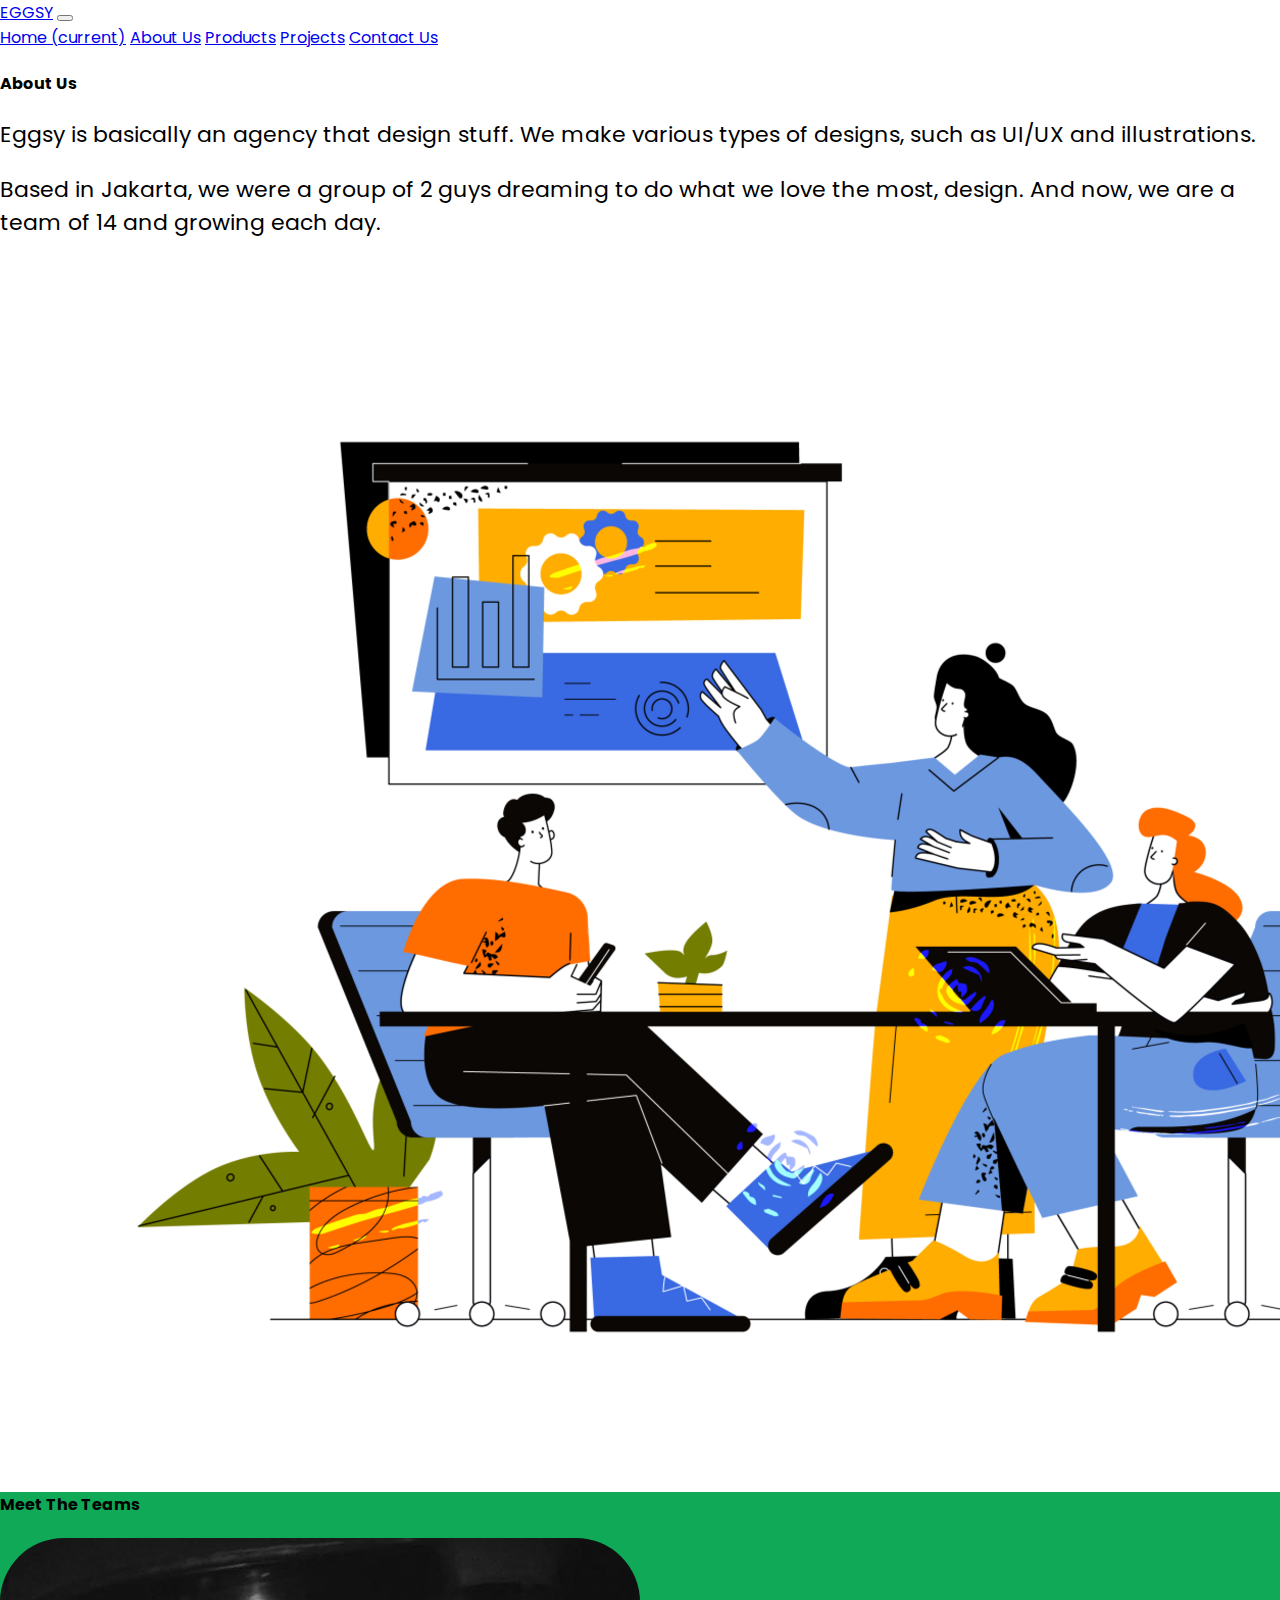
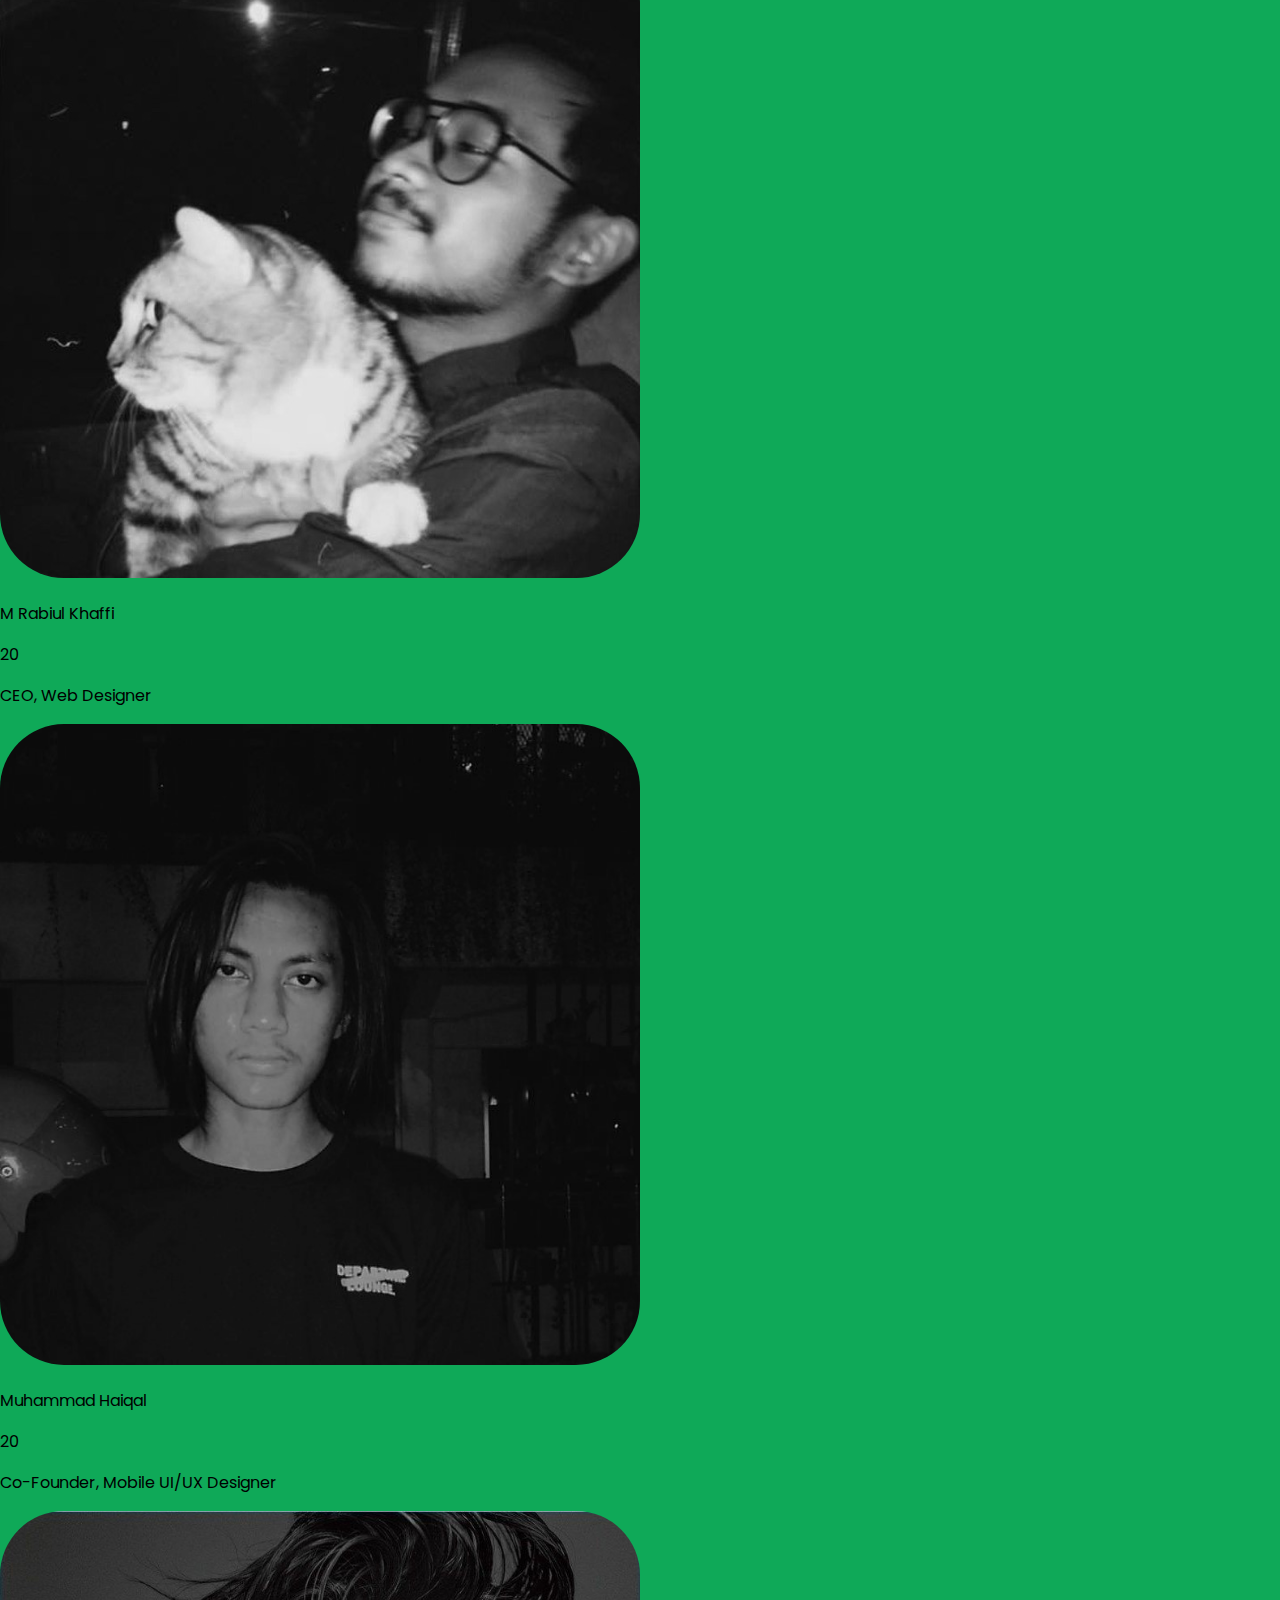
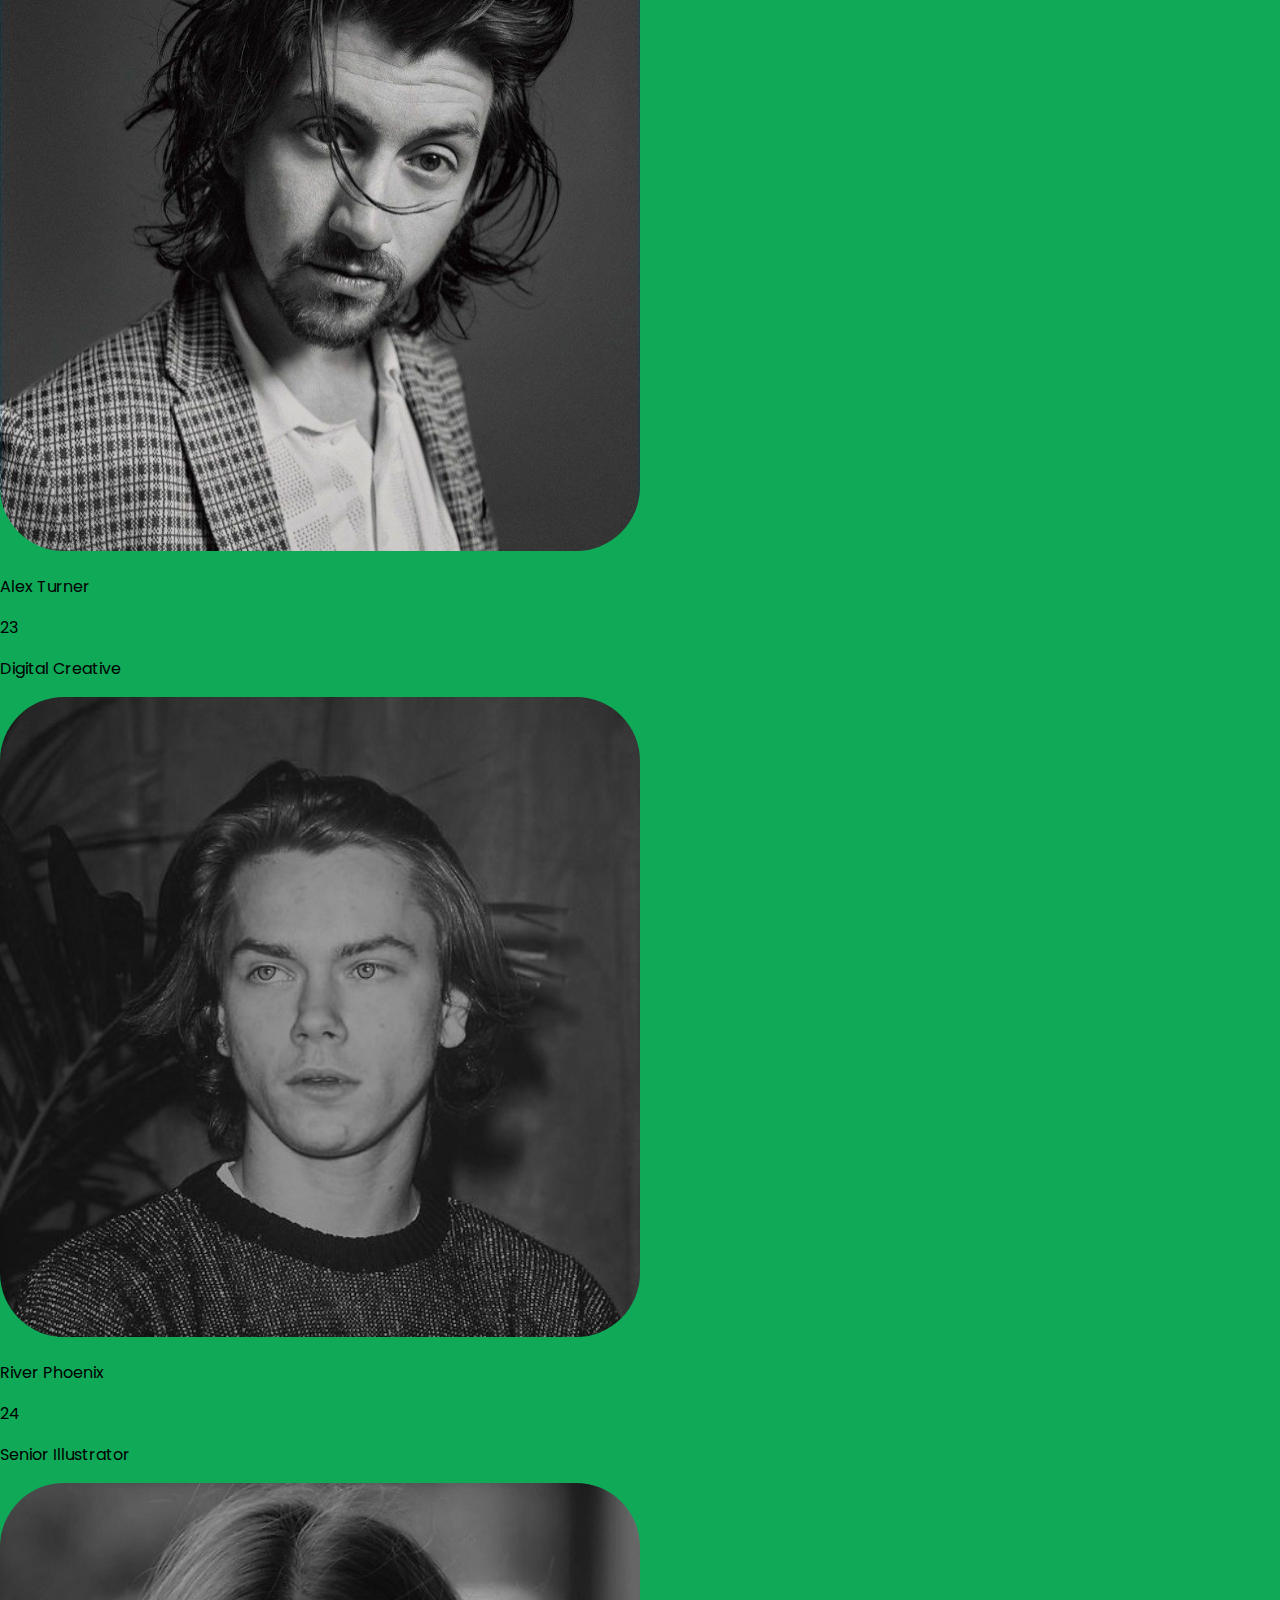
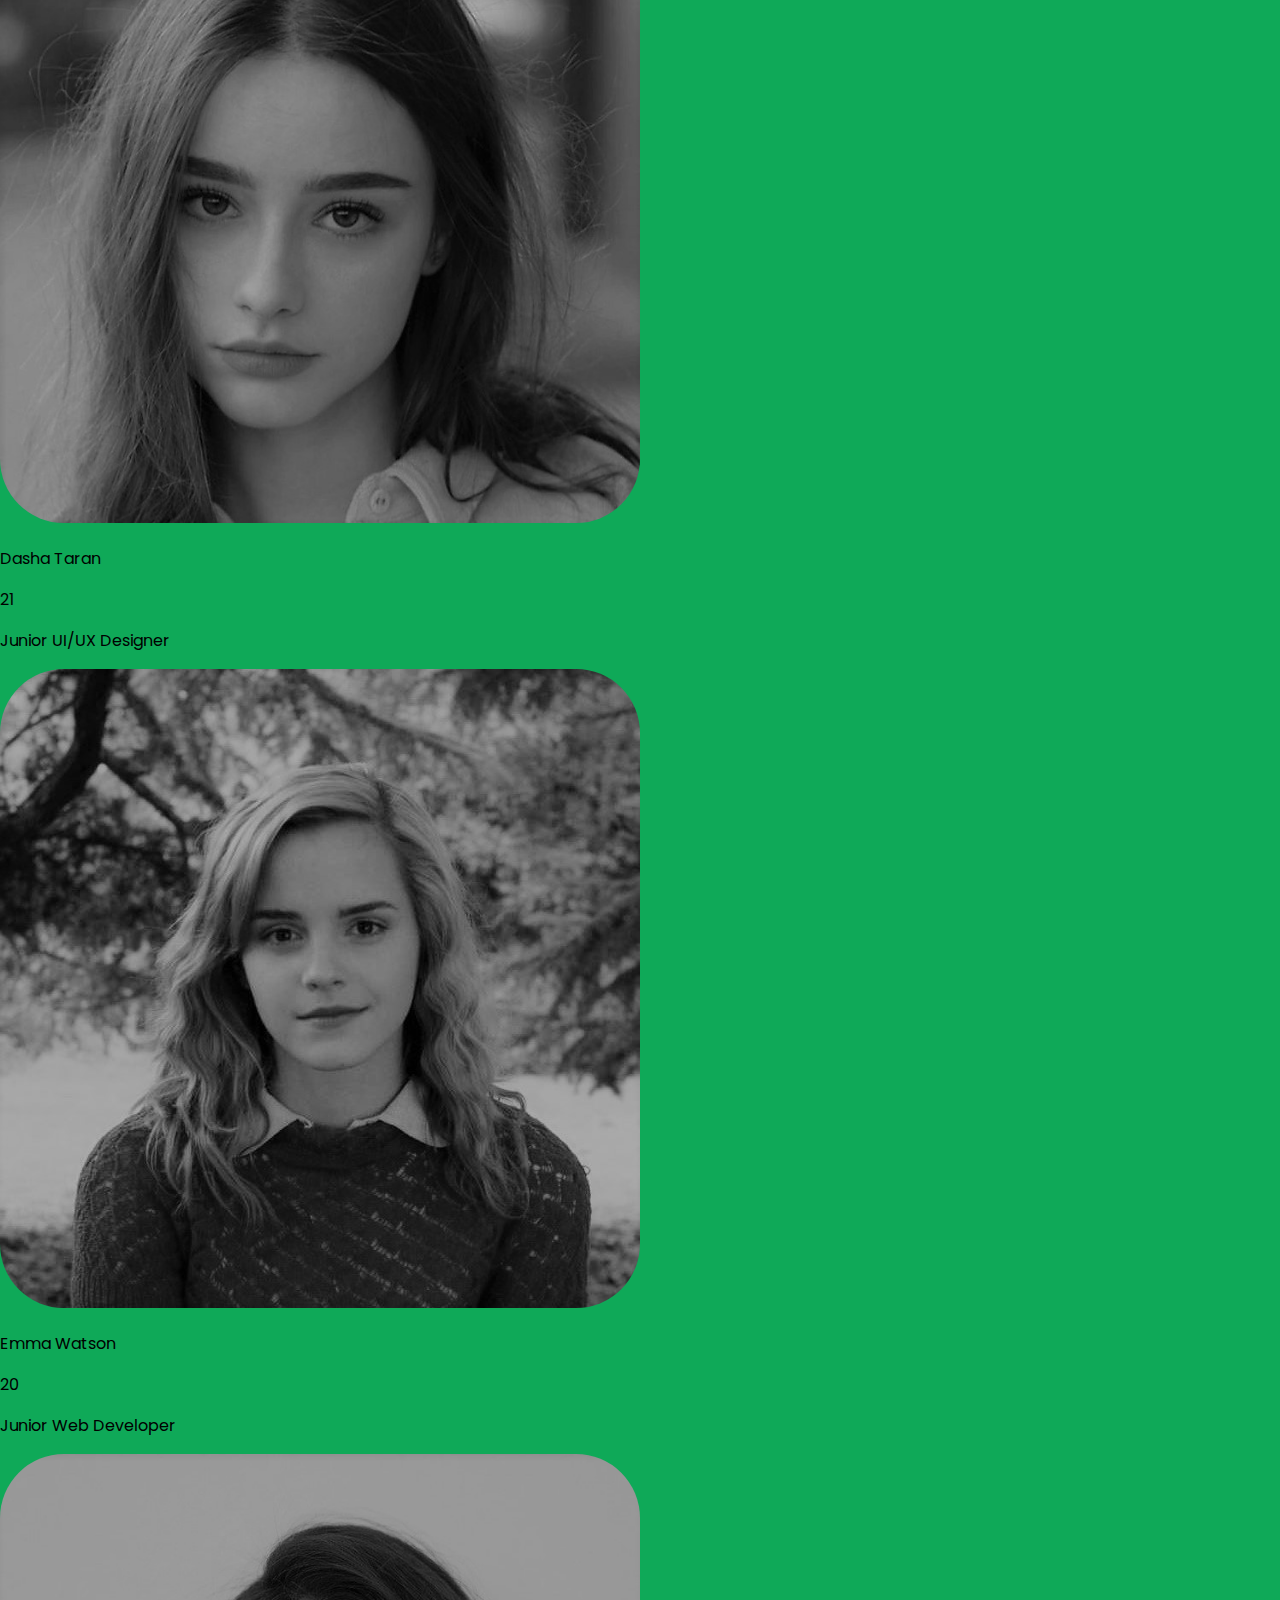
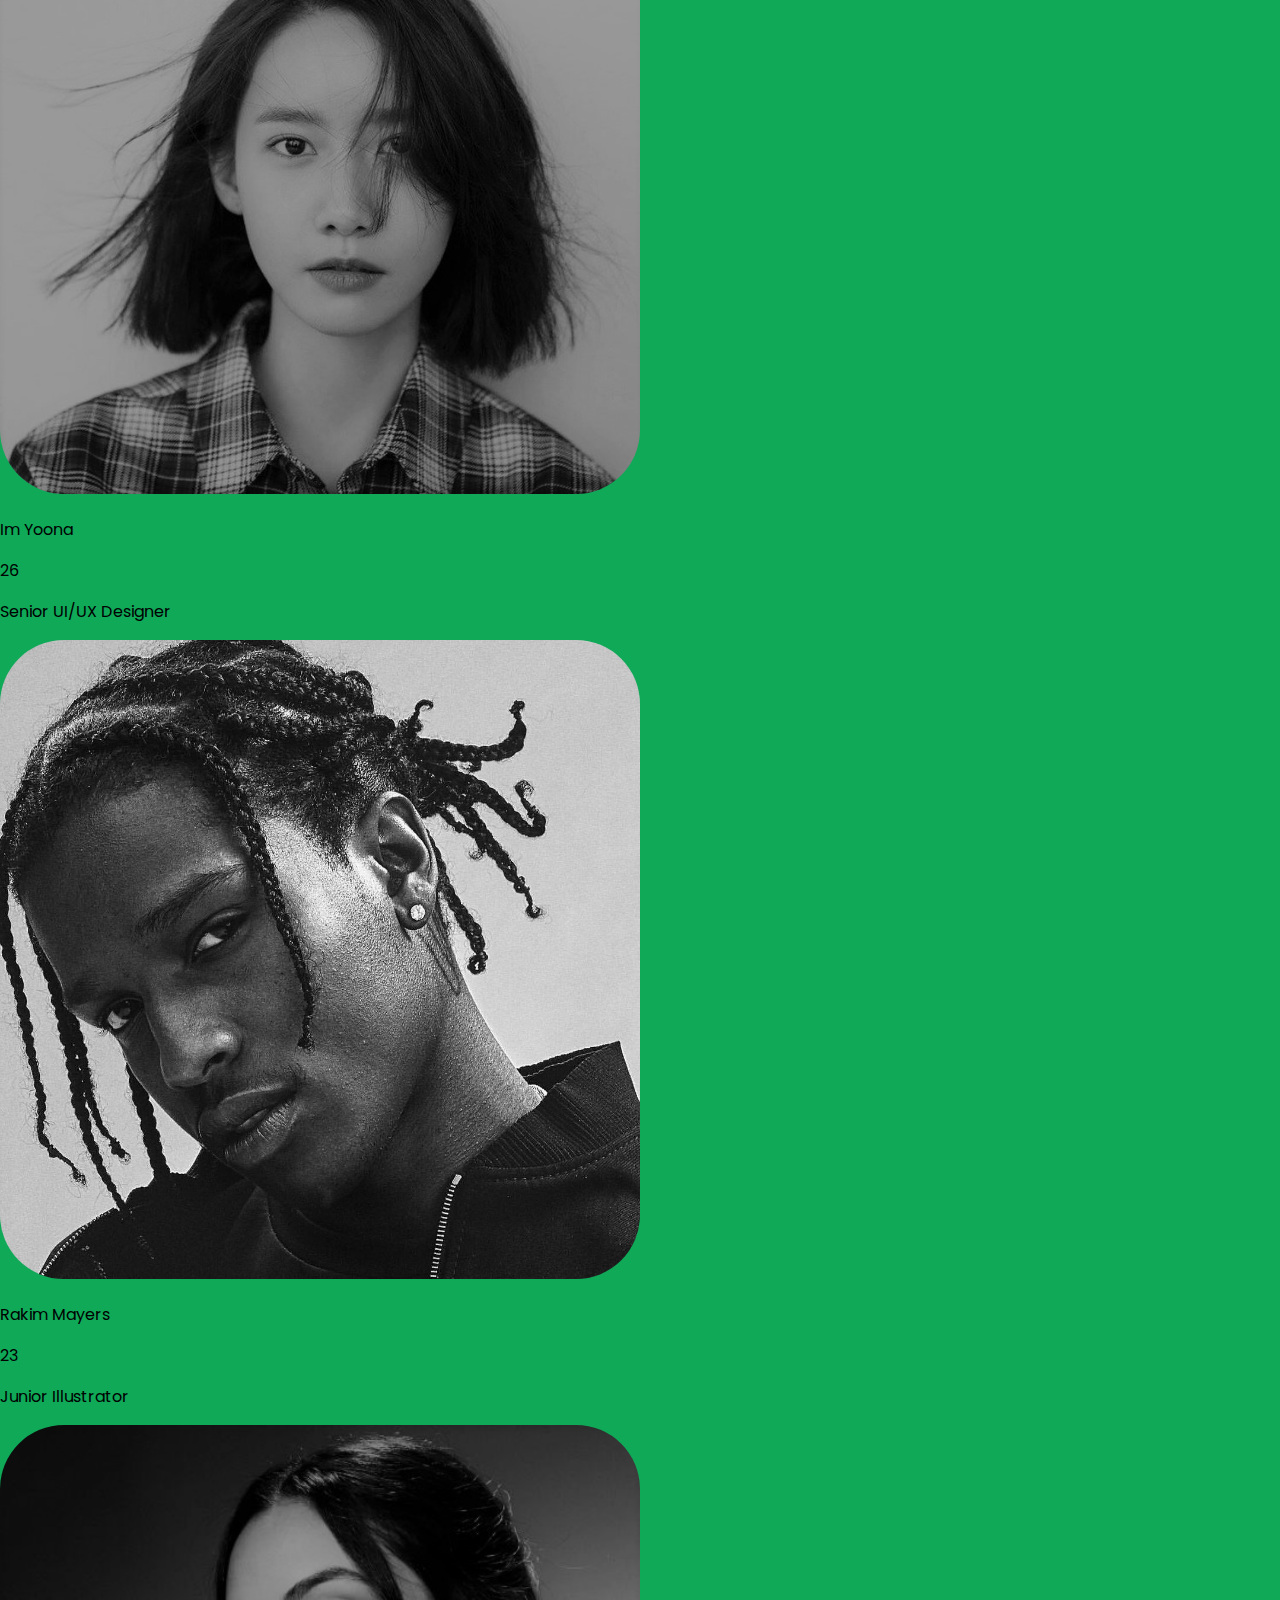
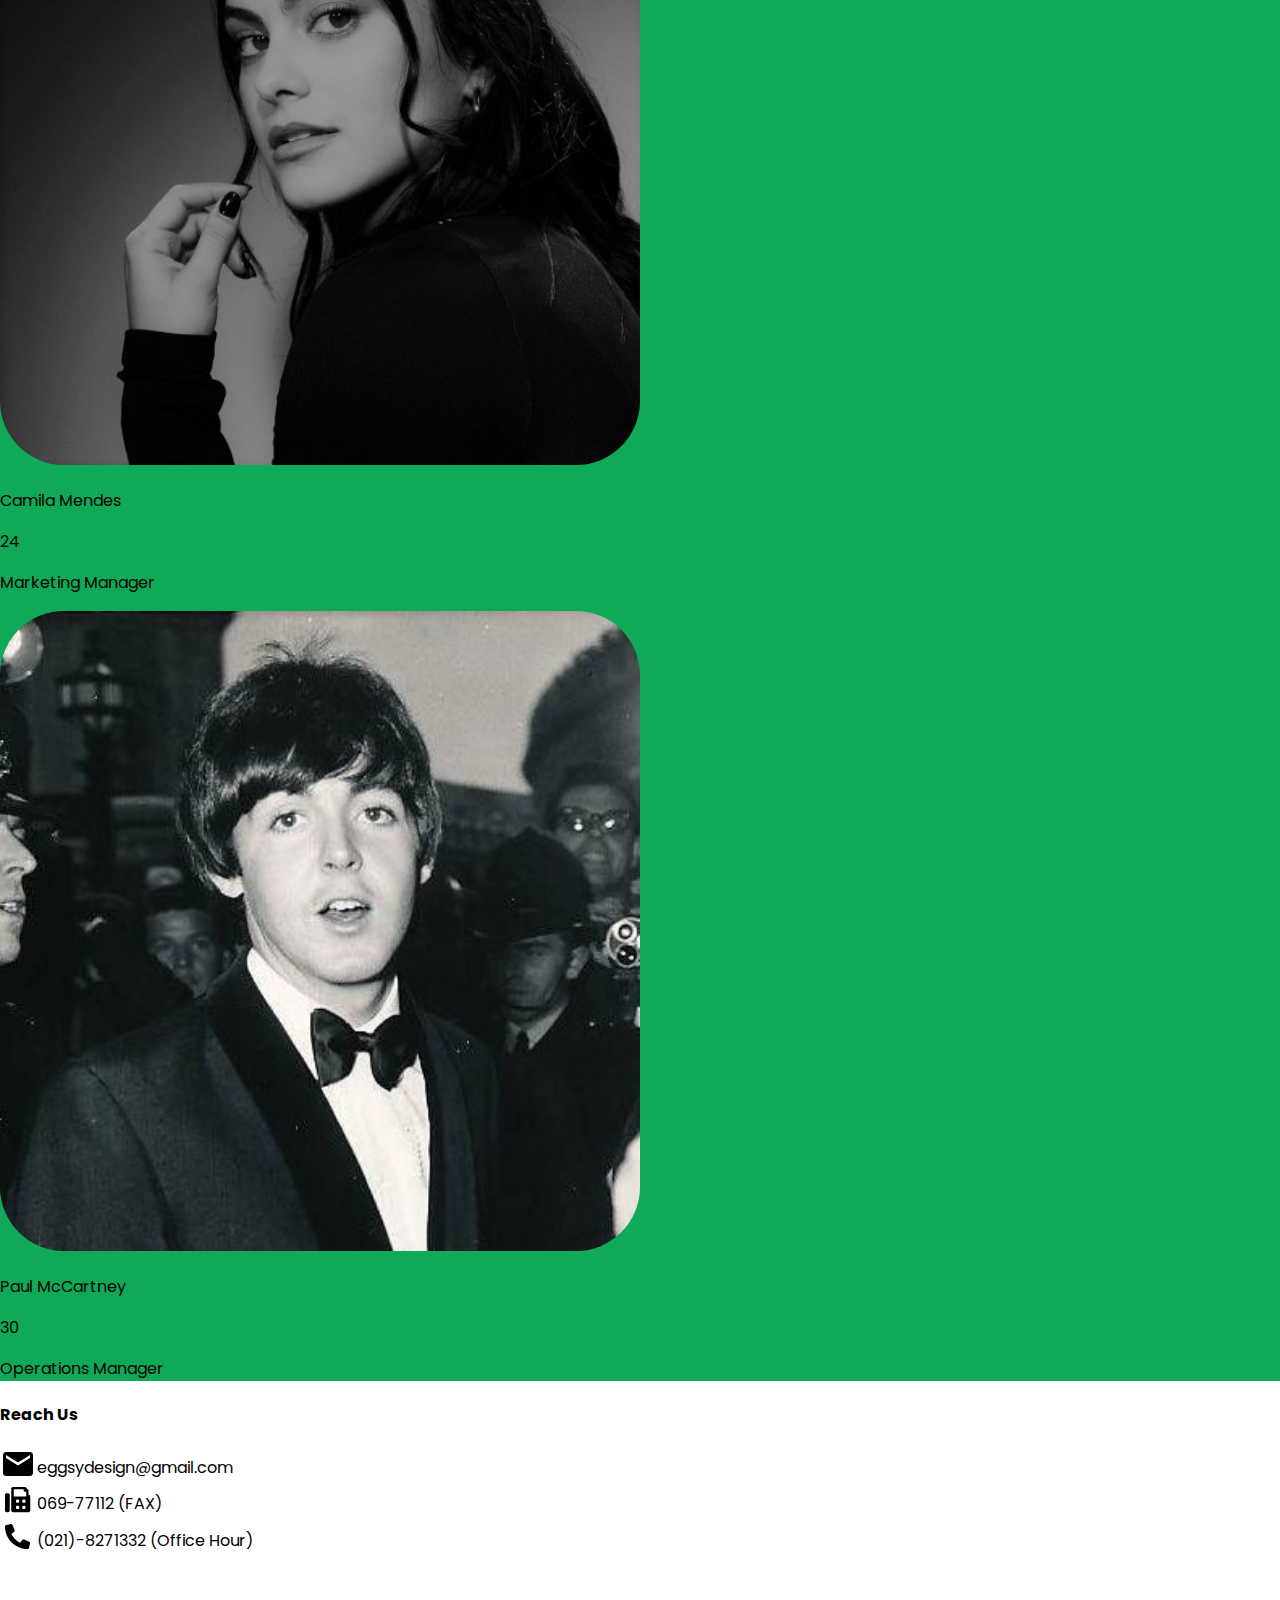
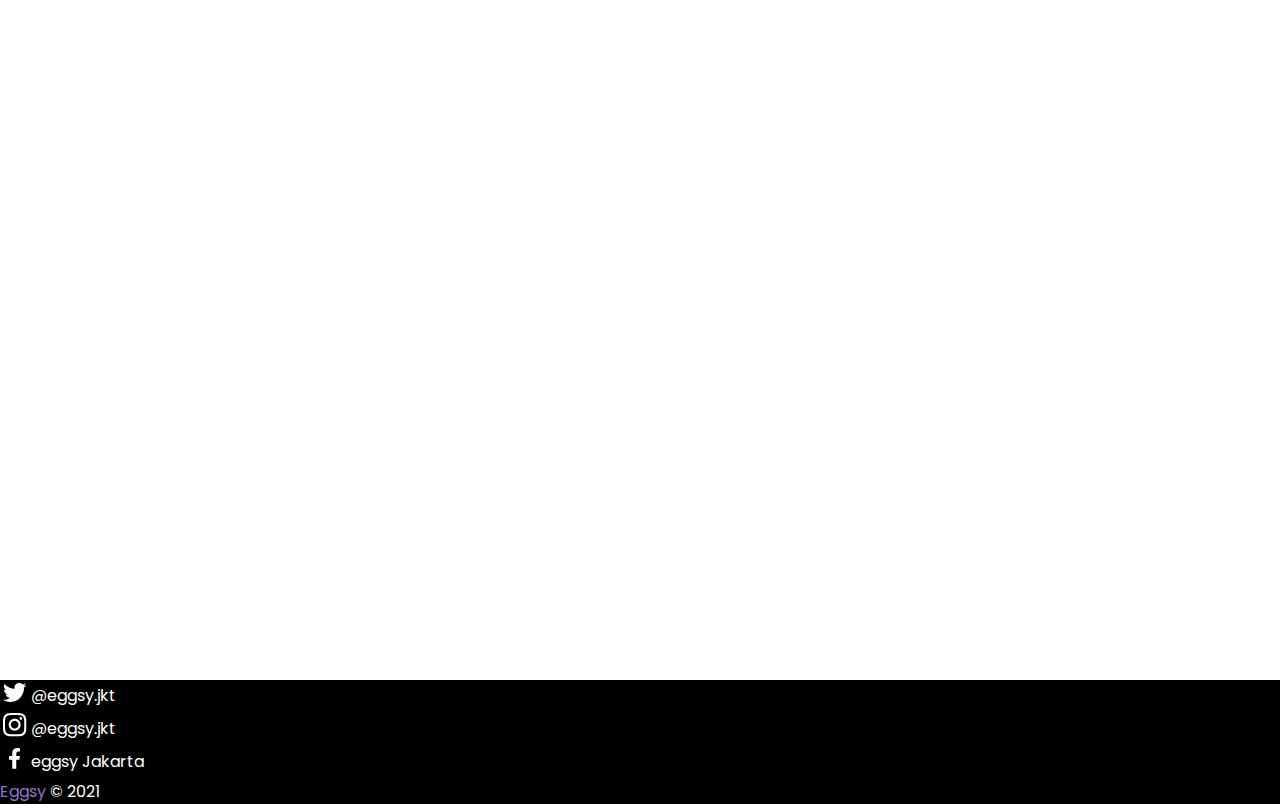
<file: about.html>
<!doctype html>
<html lang="en">

<head>
    <!-- Required meta tags -->
    <meta charset="utf-8">
    <meta name="viewport" content="width=device-width, initial-scale=1, shrink-to-fit=no">

    <!-- Bootstrap CSS -->
    <link rel="stylesheet" href="https://cdn.jsdelivr.net/npm/bootstrap@4.6.0/dist/css/bootstrap.min.css" integrity="sha384-B0vP5xmATw1+K9KRQjQERJvTumQW0nPEzvF6L/Z6nronJ3oUOFUFpCjEUQouq2+l" crossorigin="anonymous">
    <!-- Fonts -->
    <link rel="preconnect" href="https://fonts.gstatic.com">
    <link href="https://fonts.googleapis.com/css2?family=Poppins:wght@300;400;500;600;700&display=swap" rel="stylesheet">
    <link rel="stylesheet" href="assets/styles.css">
    <title>About Eggsy</title>
</head>

<body id="home">
    <!-- NAVBAR -->
    <nav class="navbar navbar-expand-lg navbar-light">
        <div class="container">
            <a class="navbar-brand" href="#">EGGSY</a>
            <button class="navbar-toggler" type="button" data-toggle="collapse" data-target="#navbarNavAltMarkup" aria-controls="navbarNavAltMarkup" aria-expanded="false" aria-label="Toggle navigation">
        <span class="navbar-toggler-icon"></span>
      </button>
            <div class="collapse navbar-collapse" id="navbarNavAltMarkup">
                <div class="navbar-nav ml-auto">
                    <a class="nav-item nav-link" href="index.html">Home <span class="sr-only">(current)</span></a>
                    <a class="nav-item nav-link disabled" href="#aboutus">About Us</a>
                    <a class="nav-item nav-link disabled" href="#products">Products</a>
                    <a class="nav-item nav-link disabled" href="#projects">Projects</a>
                    <a class="nav-item btn btn-dark tombol disabled" href="#form">Contact Us</a>
                </div>
            </div>
        </div>
    </nav>
    <!-- ABOUTUS -->
    <div class="about-us pt-lg-3 pb-lg-3" id="aboutus">
        <div class="container">
            <div class="row mb-lg-5">
                <h4>About Us</h4>
            </div>
            <div class="row isiab">
                <div class="col-lg-6 ">
                    <p class="font-weight-normal">Eggsy is basically an agency that design stuff. We make various types of designs, such as UI/UX and illustrations.</p>
                    <p class="font-weight-normal"> Based in Jakarta, we were a group of 2 guys dreaming to do what we love the most, design. And now, we are a team of 14 and growing each day. </p>
                </div>
                <div class="col-lg-6 mt-lg-n5">
                    <img src="assets/about-us.png" alt="ilustrasi" class="img-fluid">
                </div>
            </div>
        </div>
    </div>
    <!-- TEAMS -->
    <div class="teams">
        <div class="container p-lg-5">
            <div class="row mb-lg-5 text-center">
                <div class="col-lg-12">
                    <h4>Meet The Teams</h4>
                </div>
            </div>
            <!-- 1 -->
            <div class="row mb-lg-3">
                <div class="col-lg-4 text-center">
                    <img src="assets/me.jpg" alt="" class="foto img-fluid w-75">
                    <p class="font-weight-bold mt-lg-2 mb-lg-n1">
                        M Rabiul Khaffi
                    </p>
                    <p>20</p>
                    <p class="mt-lg-n1">CEO, Web Designer</p>
                </div>
                <div class="col-lg-4 text-center">
                    <img src="assets/haiq.jpeg" alt="" class="foto img-fluid w-75">
                    <p class="font-weight-bold mt-lg-2 mb-lg-n1">
                        Muhammad Haiqal
                    </p>
                    <p>20</p>
                    <p>Co-Founder, Mobile UI/UX Designer</p>
                </div>
                <div class="col-lg-4 text-center">
                    <img src="assets/alek.jpg" alt="" class="foto img-fluid w-75">
                    <p class="font-weight-bold mt-lg-2 mb-lg-n1">
                        Alex Turner
                    </p>
                    <p>23</p>
                    <p class="mt-lg-n1">Digital Creative</p>
                </div>
            </div>
            <!-- 2 -->
            <div class="row mb-lg-3">
                <div class="col-lg-4 text-center">
                    <img src="assets/ngab1.jpg" alt="" class="foto img-fluid w-75">
                    <p class="font-weight-bold mt-lg-2 mb-lg-n1">
                        River Phoenix
                    </p>
                    <p>24</p>
                    <p class="mt-lg-n1">Senior Illustrator</p>
                </div>
                <div class="col-lg-4 text-center">
                    <img src="assets/siapa.jpg" alt="" class="foto img-fluid w-75">
                    <p class="font-weight-bold mt-lg-2 mb-lg-n1">
                        Dasha Taran
                    </p>
                    <p>21</p>
                    <p class="mt-lg-n1">Junior UI/UX Designer</p>
                </div>
                <div class="col-lg-4 text-center">
                    <img src="assets/sayang.jpg" alt="" class="foto img-fluid w-75">
                    <p class="font-weight-bold mt-lg-2 mb-lg-n1">
                        Emma Watson
                    </p>
                    <p>20</p>
                    <p class="mt-lg-n1">Junior Web Developer</p>
                </div>
            </div>
            <!-- 3 -->
            <div class="row mb-lg-3">
                <div class="col-lg-4 text-center">
                    <img src="assets/orangKorea.jpg" alt="" class="foto img-fluid w-75">
                    <p class="font-weight-bold mt-lg-2 mb-lg-n1">
                        Im Yoona
                    </p>
                    <p>26</p>
                    <p class="mt-lg-n1">Senior UI/UX Designer</p>
                </div>
                <div class="col-lg-4 text-center">
                    <img src="assets/ngab2.jpg" alt="" class="foto img-fluid w-75">
                    <p class="font-weight-bold mt-lg-2 mb-lg-n1">
                        Rakim Mayers
                    </p>
                    <p>23</p>
                    <p class="mt-lg-n1">Junior Illustrator</p>
                </div>
                <div class="col-lg-4 text-center">
                    <img src="assets/haicewe.jpg" alt="" class="foto img-fluid w-75">
                    <p class="font-weight-bold mt-lg-2 mb-lg-n1">
                        Camila Mendes
                    </p>
                    <p>24</p>
                    <p class="mt-lg-n1">Marketing Manager</p>
                </div>
            </div>
            <!-- 4 -->
            <div class="row text-center">
                <div class="col-lg-4 mx-auto d-block">
                    <img src="assets/abahPaul.jpg" alt="" class="foto img-fluid w-75">
                    <p class="font-weight-bold mt-lg-2 mb-lg-n1">
                        Paul McCartney
                    </p>
                    <p>30</p>
                    <p class="mt-lg-n1">Operations Manager</p>
                </div>
            </div>
        </div>
    </div>
    <!-- REACH -->
    <div class="container p-lg-5">
        <div class="row text-center">
            <div class="col-lg-12">
                <h4>Reach Us</h4>
            </div>
        </div>
        <div class="row">
            <div class="col-lg-6">
                <table class="table table-sm table-borderless">
                    <tr>
                        <th><img src="assets/mail.png" alt=""></th>
                        <td>eggsydesign@gmail.com</td>
                    </tr>
                    <tr>
                        <th><img src="assets/fax.png" alt=""></th>
                        <td>069-77112 (FAX)</td>
                    </tr>
                    <tr>
                        <th><img src="assets/telp.png" alt=""></th>
                        <td>(021)-8271332 (Office Hour)</td>
                    </tr>
                </table>
            </div>
            <div class="col-lg-6">
                <div class="map-responsive">
                    <iframe src="https://www.google.com/maps/embed?pb=!1m18!1m12!1m3!1d3966.2605222535667!2d106.8043420144934!3d-6.2293443627395995!2m3!1f0!2f0!3f0!3m2!1i1024!2i768!4f13.1!3m3!1m2!1s0x2e69f1bd317279ab%3A0xa4a8fa09c30e9f70!2sOffice%208%20Building!5e0!3m2!1sen!2sid!4v1620505975362!5m2!1sen!2sid"
                        width="100%" height="100%" style="border:0;" allowfullscreen loading="lazy"></iframe>
                </div>
            </div>
        </div>
    </div>
    <!-- FOOTER -->
    <footer class="p-lg-2">
        <div class="container">
            <div class="row">
                <div class="col-lg-12">
                    <table class="table table-sm table-borderless text-white">
                        <tr>
                            <th><img src="assets/twit.png" alt=""></th>
                            <td>@eggsy.jkt</td>
                        </tr>
                        <tr>
                            <th><img src="assets/ig.png" alt=""></th>
                            <td>@eggsy.jkt</td>
                        </tr>
                        <tr>
                            <th><img src="assets/fb.png" alt=""></th>
                            <td>eggsy Jakarta</td>
                        </tr>
                    </table>
                </div>
            </div>
            <div class="row text-center">
                <div class="col-lg-12">
                    <span>Eggsy</span> &copy; 2021
                </div>
            </div>
        </div>
    </footer>


    <!-- Option 1: jQuery and Bootstrap Bundle (includes Popper) -->
    <script src="https://code.jquery.com/jquery-3.5.1.slim.min.js" integrity="sha384-DfXdz2htPH0lsSSs5nCTpuj/zy4C+OGpamoFVy38MVBnE+IbbVYUew+OrCXaRkfj" crossorigin="anonymous"></script>
    <script src="https://cdn.jsdelivr.net/npm/bootstrap@4.6.0/dist/js/bootstrap.bundle.min.js" integrity="sha384-Piv4xVNRyMGpqkS2by6br4gNJ7DXjqk09RmUpJ8jgGtD7zP9yug3goQfGII0yAns" crossorigin="anonymous"></script>
</body>

</html>
</file>
<file: assets/styles.css>
html {
    scroll-behavior: smooth;
}

body {
    margin: 0;
    padding: 0;
    font-family: 'Poppins', sans-serif
}

.header {
    background-color: #B6FCF7;
}

.about-us {
    background-color: white;
}

.isiab {
    font-size: 22px;
}

.isiab button {
    width: 20%;
}

.products {
    background-color: #FFC700;
}

.testi {
    background-color: #C7B9FF;
}

.foto {
    width: 50%;
    border-radius: 10%;
}

.project {
    margin-bottom: 5%;
}

footer {
    background-color: black;
    color: white;
}

footer table th {
    width: 5%;
}

footer span {
    color: #8E77CF;
}

.teams {
    background-color: #0FA958;
}

.map-responsive {
    overflow: hidden;
    padding-bottom: 56.25%;
    position: relative;
    height: 0;
}

.map-responsive iframe {
    left: 0;
    top: 0;
    height: 100%;
    width: 100%;
    position: absolute;
}

.error{
    padding-left: 35px;
    color: red;
    font-family: Poppins;
}
</file>
